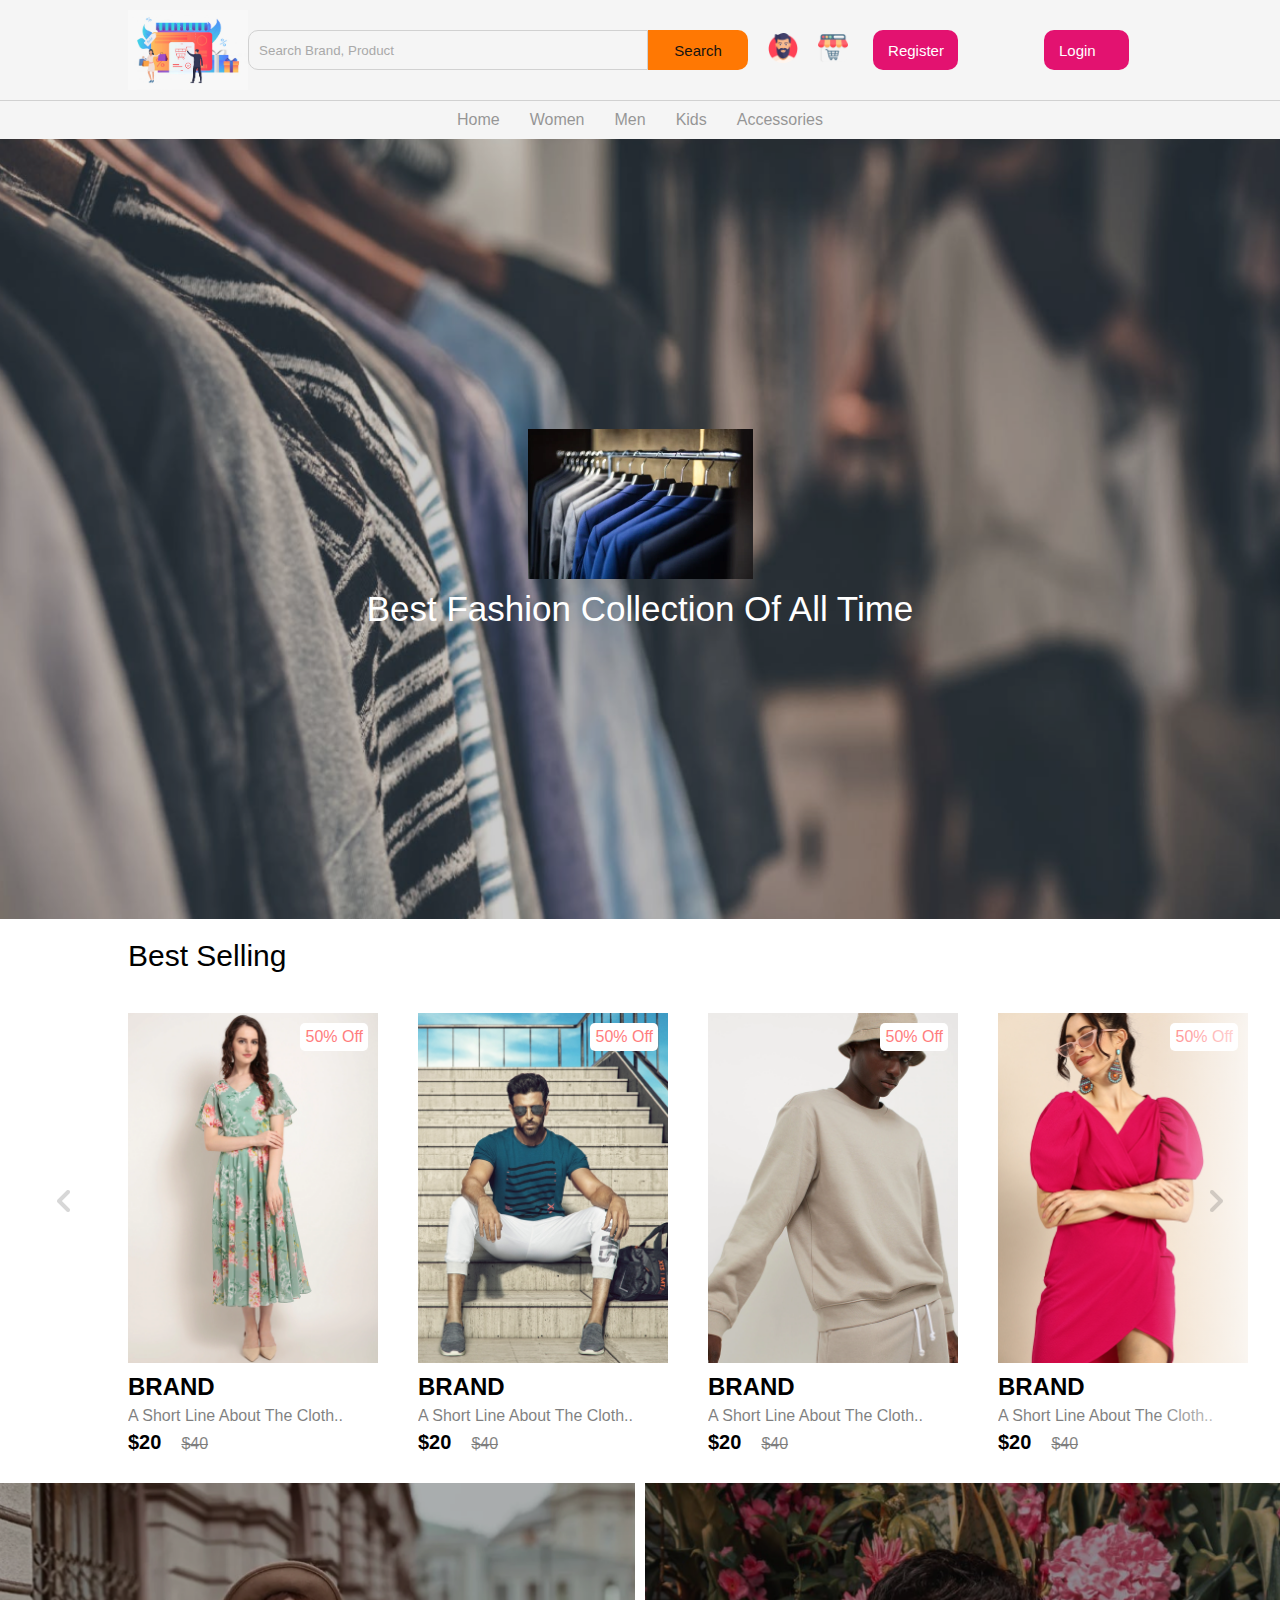
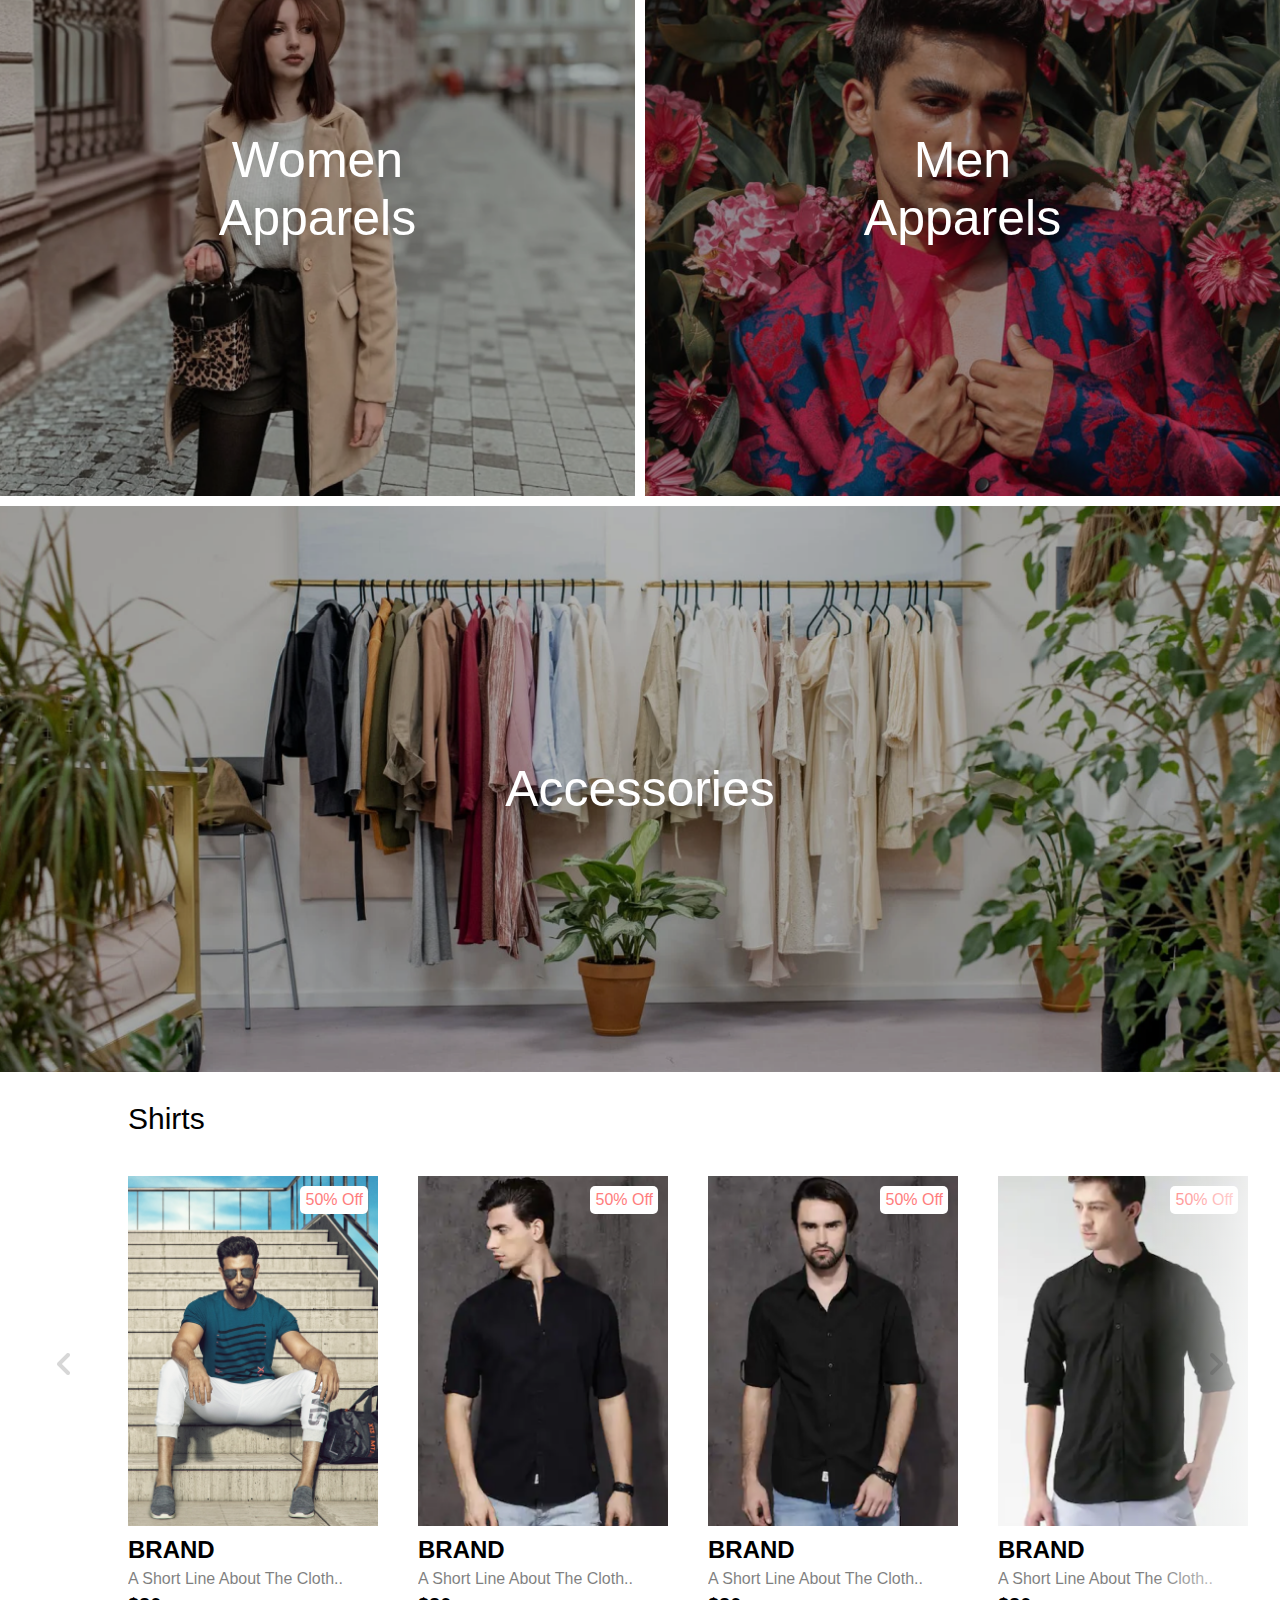
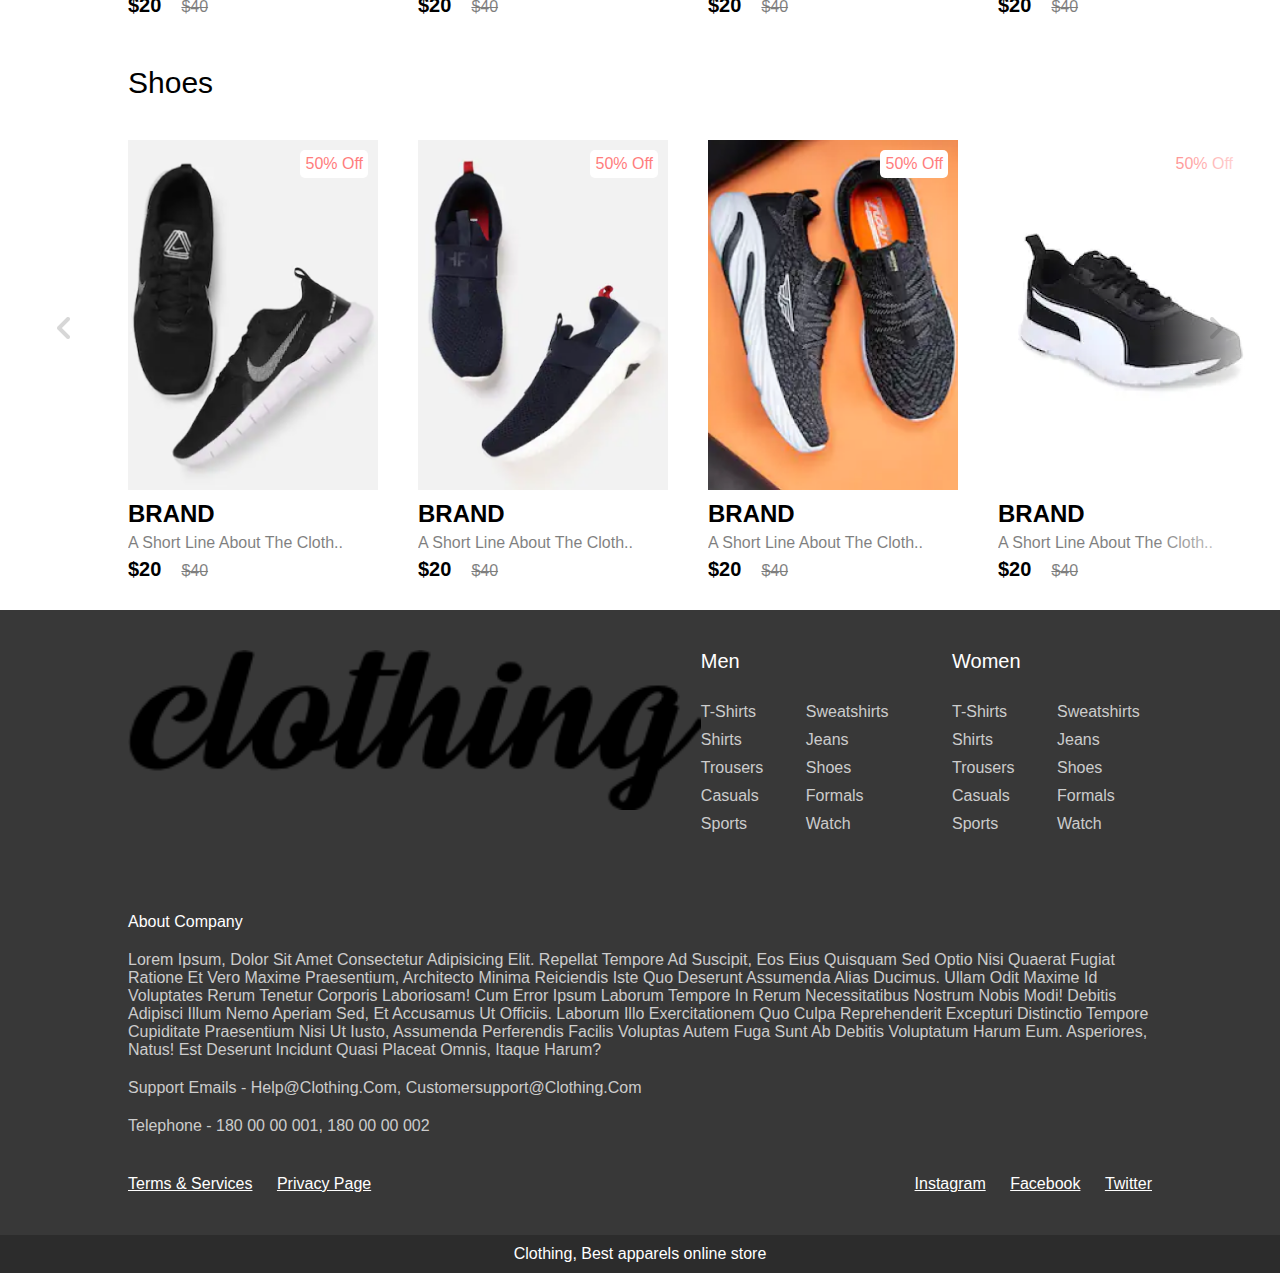
<file: HTML special/public/index.html>
<!DOCTYPE html>
<html lang="en">
<head>
    <meta charset="UTF-8">
    <meta http-equiv="X-UA-Compatible" content="IE=edge">
    <meta name="viewport" content="width=device-width, initial-scale=1.0">
    <link rel="stylesheet" href="css/home.css">
    <!-- <link rel="stylesheet" href="css/product.css"> -->
    <!-- <script src="js/nav.js"></script> -->
    <!-- <script src="js/footer.js"></script> -->
    <!-- <script src="js/home.js"></script> -->
    <!-- <script src="js/product.js"></script> -->
    <title>Document</title>
</head>
<body>
    <nav class="navbar"></nav>
        <!-- hero section -->
        <header class="hero-section">
            <div class="content">
                <img src="img/cloth.webp" class="logo" alt="">
                <p class="sub-heading">best fashion collection of all time</p>
            </div>
        </header>
        <!-- cards- container -->
        <section class="product">
            <h2 class="product-category">best selling</h2>
            <button class="pre-btn"><img src="img/arrow.png" alt=""></button>
            <button class="nxt-btn"><img src="img/arrow.png" alt=""></button>
            <div class="product-container">
                <div class="product-card">
                    <div class="product-image">
                        <span class="discount-tag">50% off</span>
                        <img src="img/card1.png" class="product-thumb" alt="">
                        <button class="card-btn">add to whislist</button>
                    </div>
                    <div class="product-info">
                        <h2 class="product-brand">brand</h2>
                        <p class="product-short-des">a short line about the cloth..</p>
                        <span class="price">$20</span><span class="actual-price">$40</span>
                    </div>
                </div>
                <div class="product-card">
                    <div class="product-image">
                        <span class="discount-tag">50% off</span>
                        <img src="img/card2.png" class="product-thumb" alt="">
                        <button class="card-btn">add to whislist</button>
                    </div>
                    <div class="product-info">
                        <h2 class="product-brand">brand</h2>
                        <p class="product-short-des">a short line about the cloth..</p>
                        <span class="price">$20</span><span class="actual-price">$40</span>
                    </div>
                </div>
                <div class="product-card">
                    <div class="product-image">
                        <span class="discount-tag">50% off</span>
                        <img src="img/card3.png" class="product-thumb" alt="">
                        <button class="card-btn">add to whislist</button>
                    </div>
                    <div class="product-info">
                        <h2 class="product-brand">brand</h2>
                        <p class="product-short-des">a short line about the cloth..</p>
                        <span class="price">$20</span><span class="actual-price">$40</span>
                    </div>
                </div>
                <div class="product-card">
                    <div class="product-image">
                        <span class="discount-tag">50% off</span>
                        <img src="img/card4.png" class="product-thumb" alt="">
                        <button class="card-btn">add to whislist</button>
                    </div>
                    <div class="product-info">
                        <h2 class="product-brand">brand</h2>
                        <p class="product-short-des">a short line about the cloth..</p>
                        <span class="price">$20</span><span class="actual-price">$40</span>
                    </div>
                </div>
                <div class="product-card">
                    <div class="product-image">
                        <span class="discount-tag">50% off</span>
                        <img src="img/card5.png" class="product-thumb" alt="">
                        <button class="card-btn">add to whislist</button>
                    </div>
                    <div class="product-info">
                        <h2 class="product-brand">brand</h2>
                        <p class="product-short-des">a short line about the cloth..</p>
                        <span class="price">$20</span><span class="actual-price">$40</span>
                    </div>
                </div>
                <div class="product-card">
                    <div class="product-image">
                        <span class="discount-tag">50% off</span>
                        <img src="img/card6.png" class="product-thumb" alt="">
                        <button class="card-btn">add to whislist</button>
                    </div>
                    <div class="product-info">
                        <h2 class="product-brand">brand</h2>
                        <p class="product-short-des">a short line about the cloth..</p>
                        <span class="price">$20</span><span class="actual-price">$40</span>
                    </div>
                </div>
                <div class="product-card">
                    <div class="product-image">
                        <span class="discount-tag">50% off</span>
                        <img src="img/card7.png" class="product-thumb" alt="">
                        <button class="card-btn">add to whislist</button>
                    </div>
                    <div class="product-info">
                        <h2 class="product-brand">brand</h2>
                        <p class="product-short-des">a short line about the cloth..</p>
                        <span class="price">$20</span><span class="actual-price">$40</span>
                    </div>
                </div>
                <div class="product-card">
                    <div class="product-image">
                        <span class="discount-tag">50% off</span>
                        <img src="img/card8.png" class="product-thumb" alt="">
                        <button class="card-btn">add to whislist</button>
                    </div>
                    <div class="product-info">
                        <h2 class="product-brand">brand</h2>
                        <p class="product-short-des">a short line about the cloth..</p>
                        <span class="price">$20</span><span class="actual-price">$40</span>
                    </div>
                </div>
                <!-- +7 more cards -->
            </div>
        </section>
        <!-- collections -->
        <section class="collection-container">
            <a href="#" class="collection">
                <img src="img/women-collection.png" alt="">
                <p class="collection-title">women <br> apparels</p>
            </a>
            <a href="#" class="collection">
                <img src="img/men-collection.png" alt="">
                <p class="collection-title">men <br> apparels</p>
            </a>
            <a href="#" class="collection">
                <img src="img/accessories-collection.png" alt="">
                <p class="collection-title">accessories</p>
            </a>
        </section>
        <!-- cards- container shirts -->
    <section class="product">
        <h2 class="product-category">shirts</h2>
        <button class="pre-btn"><img src="img/arrow.png" alt=""></button>
        <button class="nxt-btn"><img src="img/arrow.png" alt=""></button>
        <div class="product-container">
            <div class="product-card">
                <div class="product-image">
                    <span class="discount-tag">50% off</span>
                    <img src="img/card2.png" class="product-thumb" alt="">
                    <button class="card-btn">add to whislist</button>
                </div>
                <div class="product-info">
                    <h2 class="product-brand">brand</h2>
                    <p class="product-short-des">a short line about the cloth..</p>
                    <span class="price">$20</span><span class="actual-price">$40</span>
                </div>
            </div>
            <div class="product-card">
                <div class="product-image">
                    <span class="discount-tag">50% off</span>
                    <img src="img/card5.png" class="product-thumb" alt="">
                    <button class="card-btn">add to whislist</button>
                </div>
                <div class="product-info">
                    <h2 class="product-brand">brand</h2>
                    <p class="product-short-des">a short line about the cloth..</p>
                    <span class="price">$20</span><span class="actual-price">$40</span>
                </div>
            </div>
            <div class="product-card">
                <div class="product-image">
                    <span class="discount-tag">50% off</span>
                    <img src="img/card6.png" class="product-thumb" alt="">
                    <button class="card-btn">add to whislist</button>
                </div>
                <div class="product-info">
                    <h2 class="product-brand">brand</h2>
                    <p class="product-short-des">a short line about the cloth..</p>
                    <span class="price">$20</span><span class="actual-price">$40</span>
                </div>
            </div>
            <div class="product-card">
                <div class="product-image">
                    <span class="discount-tag">50% off</span>
                    <img src="img/card7.png" class="product-thumb" alt="">
                    <button class="card-btn">add to whislist</button>
                </div>
                <div class="product-info">
                    <h2 class="product-brand">brand</h2>
                    <p class="product-short-des">a short line about the cloth..</p>
                    <span class="price">$20</span><span class="actual-price">$40</span>
                </div>
            </div>
            <div class="product-card">
                <div class="product-image">
                    <span class="discount-tag">50% off</span>
                    <img src="img/card8.png" class="product-thumb" alt="">
                    <button class="card-btn">add to whislist</button>
                </div>
                <div class="product-info">
                    <h2 class="product-brand">brand</h2>
                    <p class="product-short-des">a short line about the cloth..</p>
                    <span class="price">$20</span><span class="actual-price">$40</span>
                </div>
            </div>
            <div class="product-card">
                <div class="product-image">
                    <span class="discount-tag">50% off</span>
                    <img src="img/card3.png" class="product-thumb" alt="">
                    <button class="card-btn">add to whislist</button>
                </div>
                <div class="product-info">
                    <h2 class="product-brand">brand</h2>
                    <p class="product-short-des">a short line about the cloth..</p>
                    <span class="price">$20</span><span class="actual-price">$40</span>
                </div>
            </div>
            <div class="product-card">
                <div class="product-image">
                    <span class="discount-tag">50% off</span>
                    <img src="img/card7.png" class="product-thumb" alt="">
                    <button class="card-btn">add to whislist</button>
                </div>
                <div class="product-info">
                    <h2 class="product-brand">brand</h2>
                    <p class="product-short-des">a short line about the cloth..</p>
                    <span class="price">$20</span><span class="actual-price">$40</span>
                </div>
            </div>
            <div class="product-card">
                <div class="product-image">
                    <span class="discount-tag">50% off</span>
                    <img src="img/card8.png" class="product-thumb" alt="">
                    <button class="card-btn">add to whislist</button>
                </div>
                <div class="product-info">
                    <h2 class="product-brand">brand</h2>
                    <p class="product-short-des">a short line about the cloth..</p>
                    <span class="price">$20</span><span class="actual-price">$40</span>
                </div>
            </div>
            <!-- +7 more cards -->
        </div>
    </section>
        <!-- cards- container shoes -->
        <section class="product">
            <h2 class="product-category">Shoes</h2>
            <button class="pre-btn"><img src="img/arrow.png" alt=""></button>
            <button class="nxt-btn"><img src="img/arrow.png" alt=""></button>
            <div class="product-container">
                <div class="product-card">
                    <div class="product-image">
                        <span class="discount-tag">50% off</span>
                        <img src="img/card9.png" class="product-thumb" alt="">
                        <button class="card-btn">add to whislist</button>
                    </div>
                    <div class="product-info">
                        <h2 class="product-brand">brand</h2>
                        <p class="product-short-des">a short line about the cloth..</p>
                        <span class="price">$20</span><span class="actual-price">$40</span>
                    </div>
                </div>
                <div class="product-card">
                    <div class="product-image">
                        <span class="discount-tag">50% off</span>
                        <img src="img/card10.png" class="product-thumb" alt="">
                        <button class="card-btn">add to whislist</button>
                    </div>
                    <div class="product-info">
                        <h2 class="product-brand">brand</h2>
                        <p class="product-short-des">a short line about the cloth..</p>
                        <span class="price">$20</span><span class="actual-price">$40</span>
                    </div>
                </div>
                <div class="product-card">
                    <div class="product-image">
                        <span class="discount-tag">50% off</span>
                        <img src="img/card11.png" class="product-thumb" alt="">
                        <button class="card-btn">add to whislist</button>
                    </div>
                    <div class="product-info">
                        <h2 class="product-brand">brand</h2>
                        <p class="product-short-des">a short line about the cloth..</p>
                        <span class="price">$20</span><span class="actual-price">$40</span>
                    </div>
                </div>
                <div class="product-card">
                    <div class="product-image">
                        <span class="discount-tag">50% off</span>
                        <img src="img/card12.png" class="product-thumb" alt="">
                        <button class="card-btn">add to whislist</button>
                    </div>
                    <div class="product-info">
                        <h2 class="product-brand">brand</h2>
                        <p class="product-short-des">a short line about the cloth..</p>
                        <span class="price">$20</span><span class="actual-price">$40</span>
                    </div>
                </div>
                <div class="product-card">
                    <div class="product-image">
                        <span class="discount-tag">50% off</span>
                        <img src="img/card9.png" class="product-thumb" alt="">
                        <button class="card-btn">add to whislist</button>
                    </div>
                    <div class="product-info">
                        <h2 class="product-brand">brand</h2>
                        <p class="product-short-des">a short line about the cloth..</p>
                        <span class="price">$20</span><span class="actual-price">$40</span>
                    </div>
                </div>
                <div class="product-card">
                    <div class="product-image">
                        <span class="discount-tag">50% off</span>
                        <img src="img/card10.png" class="product-thumb" alt="">
                        <button class="card-btn">add to whislist</button>
                    </div>
                    <div class="product-info">
                        <h2 class="product-brand">brand</h2>
                        <p class="product-short-des">a short line about the cloth..</p>
                        <span class="price">$20</span><span class="actual-price">$40</span>
                    </div>
                </div>
                <div class="product-card">
                    <div class="product-image">
                        <span class="discount-tag">50% off</span>
                        <img src="img/card11.png" class="product-thumb" alt="">
                        <button class="card-btn">add to whislist</button>
                    </div>
                    <div class="product-info">
                        <h2 class="product-brand">brand</h2>
                        <p class="product-short-des">a short line about the cloth..</p>
                        <span class="price">$20</span><span class="actual-price">$40</span>
                    </div>
                </div>
                <div class="product-card">
                    <div class="product-image">
                        <span class="discount-tag">50% off</span>
                        <img src="img/card12.png" class="product-thumb" alt="">
                        <button class="card-btn">add to whislist</button>
                    </div>
                    <div class="product-info">
                        <h2 class="product-brand">brand</h2>
                        <p class="product-short-des">a short line about the cloth..</p>
                        <span class="price">$20</span><span class="actual-price">$40</span>
                    </div>
                </div>
                <!-- +7 more cards -->
            </div>
        </section>
        <footer> </footer>
    
    <script src="js/nav.js"></script>
    <script src="js/home.js"></script>
    <script src="js/footer.js"></script>
    
</body>
</html>
</file>
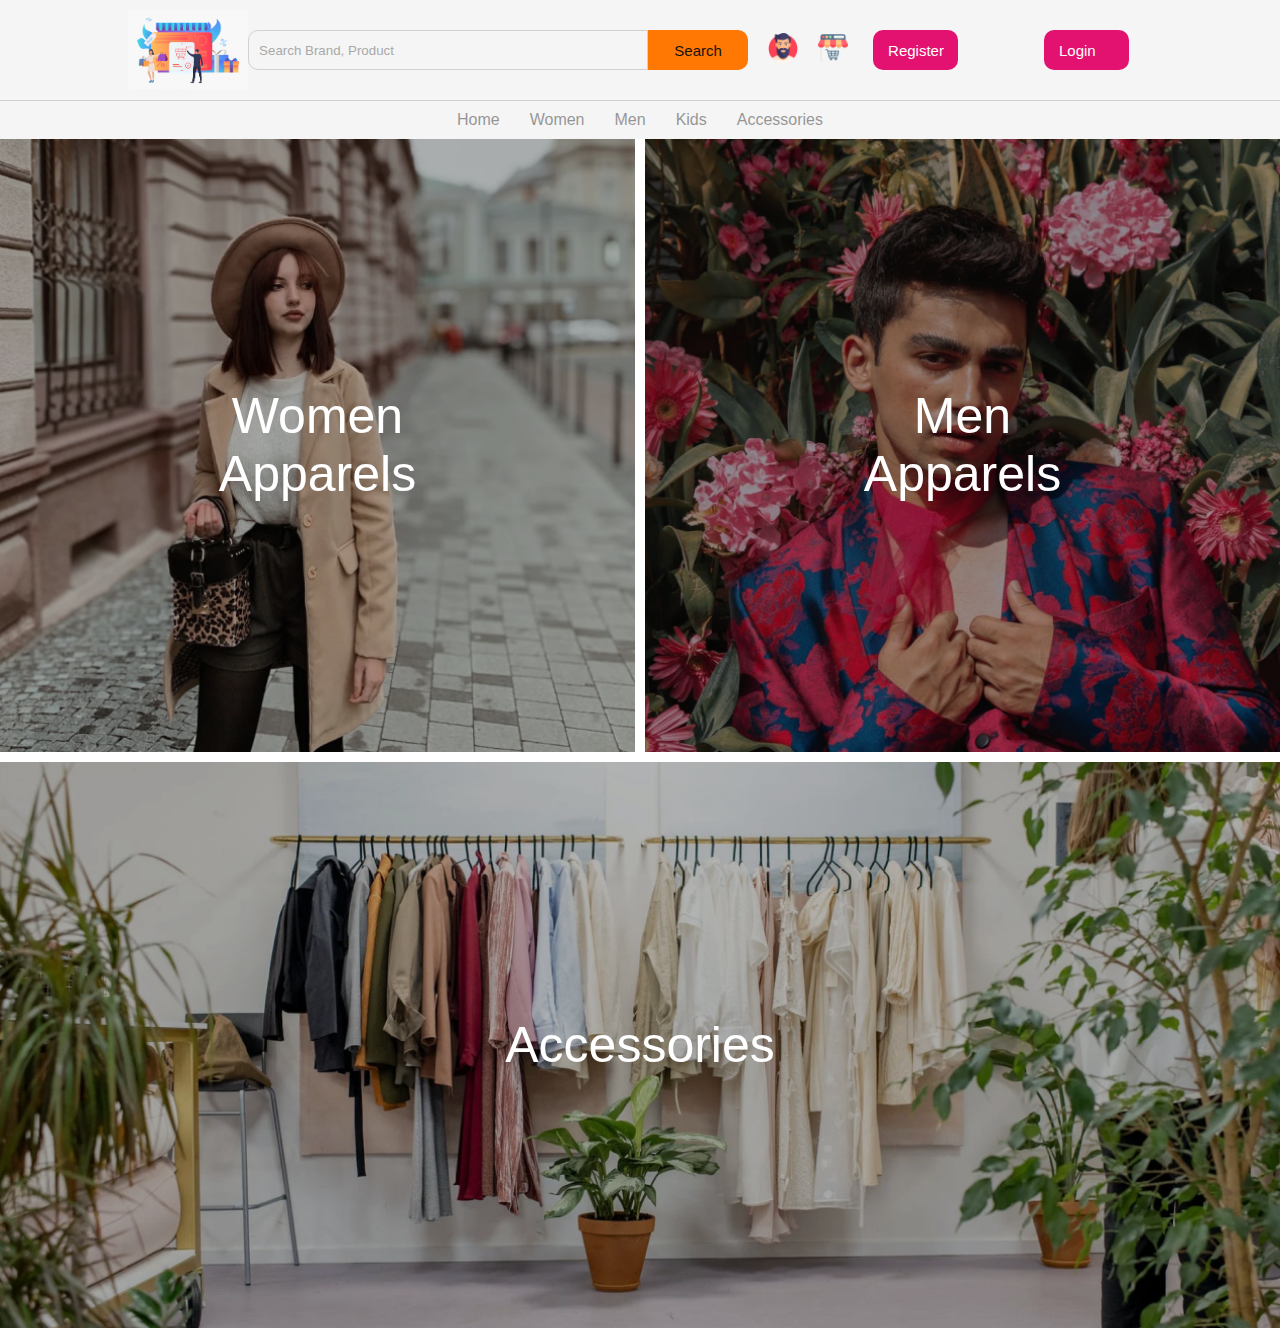
<file: HTML special/public/accessories.html>
<!DOCTYPE html>
<html lang="en">
<head>
    <meta charset="UTF-8">
    <meta http-equiv="X-UA-Compatible" content="IE=edge">
    <meta name="viewport" content="width=device-width, initial-scale=1.0">
    <link rel="stylesheet" href="css/home.css">
    <title>Document</title>
</head>
<body>
    <nav class="navbar"></nav> 
    <script src="js/nav.js"></script>
     <!-- collections -->
     <section class="collection-container">
        <a href="#" class="collection">
            <img src="img/women-collection.png" alt="">
            <p class="collection-title">women <br> apparels</p>
        </a>
        <a href="#" class="collection">
            <img src="img/men-collection.png" alt="">
            <p class="collection-title">men <br> apparels</p>
        </a>
        <a href="#" class="collection">
            <img src="img/accessories-collection.png" alt="">
            <p class="collection-title">accessories</p>
        </a>
    </section>
    
</body>
</html>
</file>
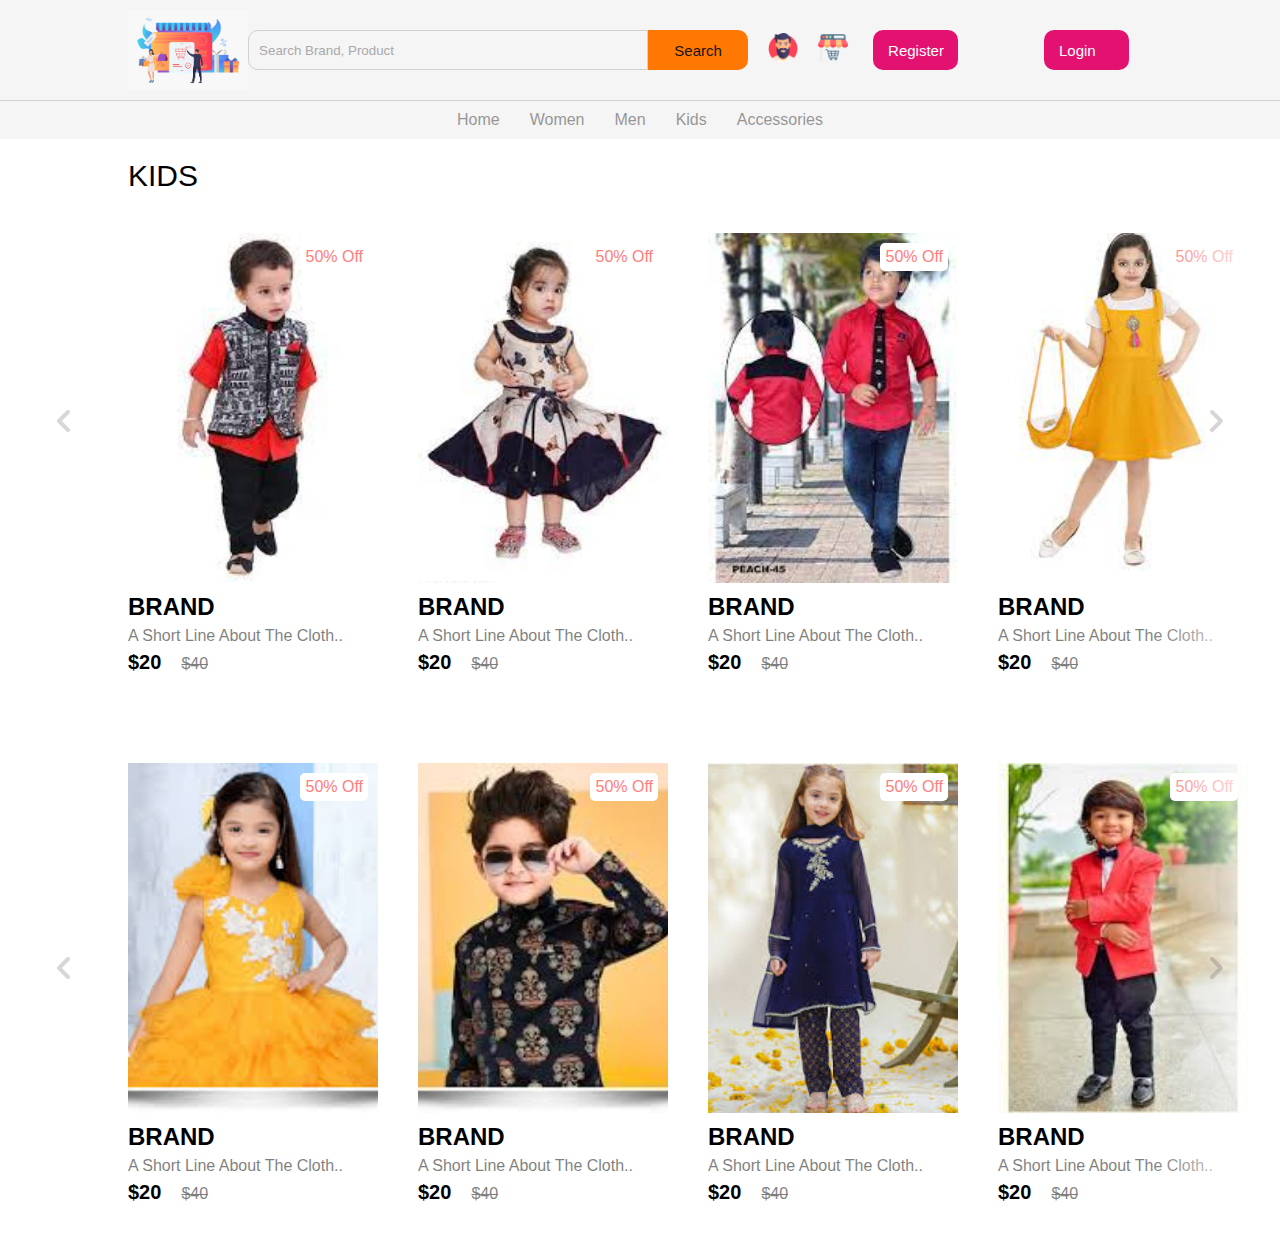
<file: HTML special/public/kid.html>
<!DOCTYPE html>
<html lang="en">
<head>
    <meta charset="UTF-8">
    <meta http-equiv="X-UA-Compatible" content="IE=edge">
    <meta name="viewport" content="width=device-width, initial-scale=1.0">
    <link rel="stylesheet" href="css/home.css">
    <title>man</title>
</head>
<body>
    <nav class="navbar"></nav> 
    
    <!-- cards- container shirts -->
    <section class="product">
        <h2 class="product-category">KIDS</h2>
        <button class="pre-btn"><img src="img/arrow.png" alt=""></button>
        <button class="nxt-btn"><img src="img/arrow.png" alt=""></button>
        <div class="product-container">
            <div class="product-card">
                <div class="product-image">
                    <span class="discount-tag">50% off</span>
                    <img src="img/k1.jpg" class="product-thumb" alt="">
                    <button class="card-btn">add to whislist</button>
                </div>
                <div class="product-info">
                    <h2 class="product-brand">brand</h2>
                    <p class="product-short-des">a short line about the cloth..</p>
                    <span class="price">$20</span><span class="actual-price">$40</span>
                </div>
            </div>
            <div class="product-card">
                <div class="product-image">
                    <span class="discount-tag">50% off</span>
                    <img src="img/k2.jpg" class="product-thumb" alt="">
                    <button class="card-btn">add to whislist</button>
                </div>
                <div class="product-info">
                    <h2 class="product-brand">brand</h2>
                    <p class="product-short-des">a short line about the cloth..</p>
                    <span class="price">$20</span><span class="actual-price">$40</span>
                </div>
            </div>
            <div class="product-card">
                <div class="product-image">
                    <span class="discount-tag">50% off</span>
                    <img src="img/k3.jpg" class="product-thumb" alt="">
                    <button class="card-btn">add to whislist</button>
                </div>
                <div class="product-info">
                    <h2 class="product-brand">brand</h2>
                    <p class="product-short-des">a short line about the cloth..</p>
                    <span class="price">$20</span><span class="actual-price">$40</span>
                </div>
            </div>
            <div class="product-card">
                <div class="product-image">
                    <span class="discount-tag">50% off</span>
                    <img src="img/k4.jpg" class="product-thumb" alt="">
                    <button class="card-btn">add to whislist</button>
                </div>
                <div class="product-info">
                    <h2 class="product-brand">brand</h2>
                    <p class="product-short-des">a short line about the cloth..</p>
                    <span class="price">$20</span><span class="actual-price">$40</span>
                </div>
            </div>
            <div class="product-card">
                <div class="product-image">
                    <span class="discount-tag">50% off</span>
                    <img src="img/k5.jpg" class="product-thumb" alt="">
                    <button class="card-btn">add to whislist</button>
                </div>
                <div class="product-info">
                    <h2 class="product-brand">brand</h2>
                    <p class="product-short-des">a short line about the cloth..</p>
                    <span class="price">$20</span><span class="actual-price">$40</span>
                </div>
            </div>
            <div class="product-card">
                <div class="product-image">
                    <span class="discount-tag">50% off</span>
                    <img src="img/k6.jpg" class="product-thumb" alt="">
                    <button class="card-btn">add to whislist</button>
                </div>
                <div class="product-info">
                    <h2 class="product-brand">brand</h2>
                    <p class="product-short-des">a short line about the cloth..</p>
                    <span class="price">$20</span><span class="actual-price">$40</span>
                </div>
            </div>
            
        </div>
    </section>
    <section class="product">
        <h2 class="product-category"></h2>
        <button class="pre-btn"><img src="img/arrow.png" alt=""></button>
        <button class="nxt-btn"><img src="img/arrow.png" alt=""></button>
        <div class="product-container">
            <div class="product-card">
                <div class="product-image">
                    <span class="discount-tag">50% off</span>
                    <img src="img/k7.jpg" class="product-thumb" alt="">
                    <button class="card-btn">add to whislist</button>
                </div>
                <div class="product-info">
                    <h2 class="product-brand">brand</h2>
                    <p class="product-short-des">a short line about the cloth..</p>
                    <span class="price">$20</span><span class="actual-price">$40</span>
                </div>
            </div>
            <div class="product-card">
                <div class="product-image">
                    <span class="discount-tag">50% off</span>
                    <img src="img/k8.jpg" class="product-thumb" alt="">
                    <button class="card-btn">add to whislist</button>
                </div>
                <div class="product-info">
                    <h2 class="product-brand">brand</h2>
                    <p class="product-short-des">a short line about the cloth..</p>
                    <span class="price">$20</span><span class="actual-price">$40</span>
                </div>
            </div>
            <div class="product-card">
                <div class="product-image">
                    <span class="discount-tag">50% off</span>
                    <img src="img/k9.jpg" class="product-thumb" alt="">
                    <button class="card-btn">add to whislist</button>
                </div>
                <div class="product-info">
                    <h2 class="product-brand">brand</h2>
                    <p class="product-short-des">a short line about the cloth..</p>
                    <span class="price">$20</span><span class="actual-price">$40</span>
                </div>
            </div>
            <div class="product-card">
                <div class="product-image">
                    <span class="discount-tag">50% off</span>
                    <img src="img/k10.jpg" class="product-thumb" alt="">
                    <button class="card-btn">add to whislist</button>
                </div>
                <div class="product-info">
                    <h2 class="product-brand">brand</h2>
                    <p class="product-short-des">a short line about the cloth..</p>
                    <span class="price">$20</span><span class="actual-price">$40</span>
                </div>
            </div>
            <div class="product-card">
                <div class="product-image">
                    <span class="discount-tag">50% off</span>
                    <img src="img/k11.jpg" class="product-thumb" alt="">
                    <button class="card-btn">add to whislist</button>
                </div>
                <div class="product-info">
                    <h2 class="product-brand">brand</h2>
                    <p class="product-short-des">a short line about the cloth..</p>
                    <span class="price">$20</span><span class="actual-price">$40</span>
                </div>
            </div>
            <div class="product-card">
                <div class="product-image">
                    <span class="discount-tag">50% off</span>
                    <img src="img/k12.jpg" class="product-thumb" alt="">
                    <button class="card-btn">add to whislist</button>
                </div>
                <div class="product-info">
                    <h2 class="product-brand">brand</h2>
                    <p class="product-short-des">a short line about the cloth..</p>
                    <span class="price">$20</span><span class="actual-price">$40</span>
                </div>
            </div>
            
        </div>
    </section>
    
    <script src="js/nav.js"></script>
    <script src="js/home.js"></script>
    
</body>
</html>
</file>
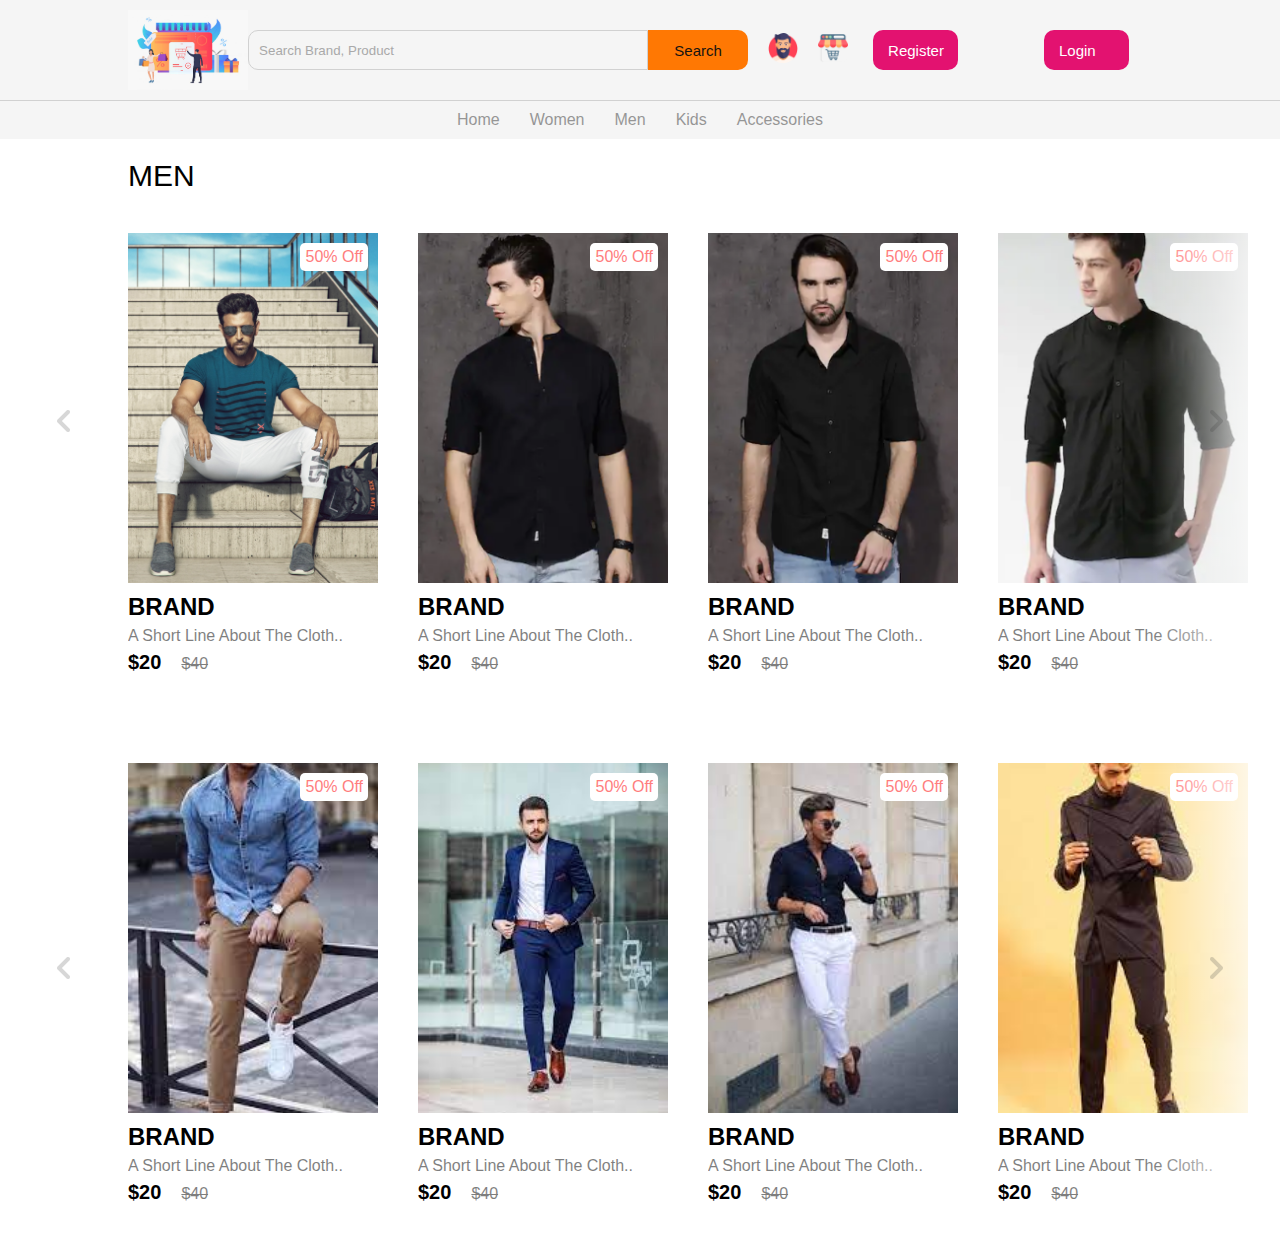
<file: HTML special/public/men.html>
<!DOCTYPE html>
<html lang="en">
<head>
    <meta charset="UTF-8">
    <meta http-equiv="X-UA-Compatible" content="IE=edge">
    <meta name="viewport" content="width=device-width, initial-scale=1.0">
    <link rel="stylesheet" href="css/home.css">
    <title>man</title>
</head>
<body>
    <nav class="navbar"></nav> 
    
    <!-- cards- container shirts -->
    <section class="product">
        <h2 class="product-category">MEN</h2>
        <button class="pre-btn"><img src="img/arrow.png" alt=""></button>
        <button class="nxt-btn"><img src="img/arrow.png" alt=""></button>
        <div class="product-container">
            <div class="product-card">
                <div class="product-image">
                    <span class="discount-tag">50% off</span>
                    <img src="img/card2.png" class="product-thumb" alt="">
                    <button class="card-btn">add to whislist</button>
                </div>
                <div class="product-info">
                    <h2 class="product-brand">brand</h2>
                    <p class="product-short-des">a short line about the cloth..</p>
                    <span class="price">$20</span><span class="actual-price">$40</span>
                </div>
            </div>
            <div class="product-card">
                <div class="product-image">
                    <span class="discount-tag">50% off</span>
                    <img src="img/card5.png" class="product-thumb" alt="">
                    <button class="card-btn">add to whislist</button>
                </div>
                <div class="product-info">
                    <h2 class="product-brand">brand</h2>
                    <p class="product-short-des">a short line about the cloth..</p>
                    <span class="price">$20</span><span class="actual-price">$40</span>
                </div>
            </div>
            <div class="product-card">
                <div class="product-image">
                    <span class="discount-tag">50% off</span>
                    <img src="img/card6.png" class="product-thumb" alt="">
                    <button class="card-btn">add to whislist</button>
                </div>
                <div class="product-info">
                    <h2 class="product-brand">brand</h2>
                    <p class="product-short-des">a short line about the cloth..</p>
                    <span class="price">$20</span><span class="actual-price">$40</span>
                </div>
            </div>
            <div class="product-card">
                <div class="product-image">
                    <span class="discount-tag">50% off</span>
                    <img src="img/card7.png" class="product-thumb" alt="">
                    <button class="card-btn">add to whislist</button>
                </div>
                <div class="product-info">
                    <h2 class="product-brand">brand</h2>
                    <p class="product-short-des">a short line about the cloth..</p>
                    <span class="price">$20</span><span class="actual-price">$40</span>
                </div>
            </div>
            <div class="product-card">
                <div class="product-image">
                    <span class="discount-tag">50% off</span>
                    <img src="img/card8.png" class="product-thumb" alt="">
                    <button class="card-btn">add to whislist</button>
                </div>
                <div class="product-info">
                    <h2 class="product-brand">brand</h2>
                    <p class="product-short-des">a short line about the cloth..</p>
                    <span class="price">$20</span><span class="actual-price">$40</span>
                </div>
            </div>
            <div class="product-card">
                <div class="product-image">
                    <span class="discount-tag">50% off</span>
                    <img src="img/card3.png" class="product-thumb" alt="">
                    <button class="card-btn">add to whislist</button>
                </div>
                <div class="product-info">
                    <h2 class="product-brand">brand</h2>
                    <p class="product-short-des">a short line about the cloth..</p>
                    <span class="price">$20</span><span class="actual-price">$40</span>
                </div>
            </div>
            <div class="product-card">
                <div class="product-image">
                    <span class="discount-tag">50% off</span>
                    <img src="img/card7.png" class="product-thumb" alt="">
                    <button class="card-btn">add to whislist</button>
                </div>
                <div class="product-info">
                    <h2 class="product-brand">brand</h2>
                    <p class="product-short-des">a short line about the cloth..</p>
                    <span class="price">$20</span><span class="actual-price">$40</span>
                </div>
            </div>
            <div class="product-card">
                <div class="product-image">
                    <span class="discount-tag">50% off</span>
                    <img src="img/card8.png" class="product-thumb" alt="">
                    <button class="card-btn">add to whislist</button>
                </div>
                <div class="product-info">
                    <h2 class="product-brand">brand</h2>
                    <p class="product-short-des">a short line about the cloth..</p>
                    <span class="price">$20</span><span class="actual-price">$40</span>
                </div>
            </div>
            <!-- +7 more cards -->
        </div>
    </section>
    <section class="product">
        <h2 class="product-category"></h2>
        <button class="pre-btn"><img src="img/arrow.png" alt=""></button>
        <button class="nxt-btn"><img src="img/arrow.png" alt=""></button>
        <div class="product-container">
            <div class="product-card">
                <div class="product-image">
                    <span class="discount-tag">50% off</span>
                    <img src="img/m1.jpg" class="product-thumb" alt="">
                    <button class="card-btn">add to whislist</button>
                </div>
                <div class="product-info">
                    <h2 class="product-brand">brand</h2>
                    <p class="product-short-des">a short line about the cloth..</p>
                    <span class="price">$20</span><span class="actual-price">$40</span>
                </div>
            </div>
            <div class="product-card">
                <div class="product-image">
                    <span class="discount-tag">50% off</span>
                    <img src="img/m2.jpg" class="product-thumb" alt="">
                    <button class="card-btn">add to whislist</button>
                </div>
                <div class="product-info">
                    <h2 class="product-brand">brand</h2>
                    <p class="product-short-des">a short line about the cloth..</p>
                    <span class="price">$20</span><span class="actual-price">$40</span>
                </div>
            </div>
            <div class="product-card">
                <div class="product-image">
                    <span class="discount-tag">50% off</span>
                    <img src="img/m3.jpg" class="product-thumb" alt="">
                    <button class="card-btn">add to whislist</button>
                </div>
                <div class="product-info">
                    <h2 class="product-brand">brand</h2>
                    <p class="product-short-des">a short line about the cloth..</p>
                    <span class="price">$20</span><span class="actual-price">$40</span>
                </div>
            </div>
            <div class="product-card">
                <div class="product-image">
                    <span class="discount-tag">50% off</span>
                    <img src="img/m4.jpg" class="product-thumb" alt="">
                    <button class="card-btn">add to whislist</button>
                </div>
                <div class="product-info">
                    <h2 class="product-brand">brand</h2>
                    <p class="product-short-des">a short line about the cloth..</p>
                    <span class="price">$20</span><span class="actual-price">$40</span>
                </div>
            </div>
            <div class="product-card">
                <div class="product-image">
                    <span class="discount-tag">50% off</span>
                    <img src="img/m5.jpg" class="product-thumb" alt="">
                    <button class="card-btn">add to whislist</button>
                </div>
                <div class="product-info">
                    <h2 class="product-brand">brand</h2>
                    <p class="product-short-des">a short line about the cloth..</p>
                    <span class="price">$20</span><span class="actual-price">$40</span>
                </div>
            </div>
            <div class="product-card">
                <div class="product-image">
                    <span class="discount-tag">50% off</span>
                    <img src="img/m6.jpg" class="product-thumb" alt="">
                    <button class="card-btn">add to whislist</button>
                </div>
                <div class="product-info">
                    <h2 class="product-brand">brand</h2>
                    <p class="product-short-des">a short line about the cloth..</p>
                    <span class="price">$20</span><span class="actual-price">$40</span>
                </div>
            </div>
            <div class="product-card">
                <div class="product-image">
                    <span class="discount-tag">50% off</span>
                    <img src="img/m7.jpg" class="product-thumb" alt="">
                    <button class="card-btn">add to whislist</button>
                </div>
                <div class="product-info">
                    <h2 class="product-brand">brand</h2>
                    <p class="product-short-des">a short line about the cloth..</p>
                    <span class="price">$20</span><span class="actual-price">$40</span>
                </div>
            </div>
            <div class="product-card">
                <div class="product-image">
                    <span class="discount-tag">50% off</span>
                    <img src="img/m8.jpg" class="product-thumb" alt="">
                    <button class="card-btn">add to whislist</button>
                </div>
                <div class="product-info">
                    <h2 class="product-brand">brand</h2>
                    <p class="product-short-des">a short line about the cloth..</p>
                    <span class="price">$20</span><span class="actual-price">$40</span>
                </div>
            </div>
            <!-- +7 more cards -->
        </div>
    </section>
    <script src="js/nav.js"></script>
    <script src="js/home.js"></script>
    
</body>
</html>
</file>
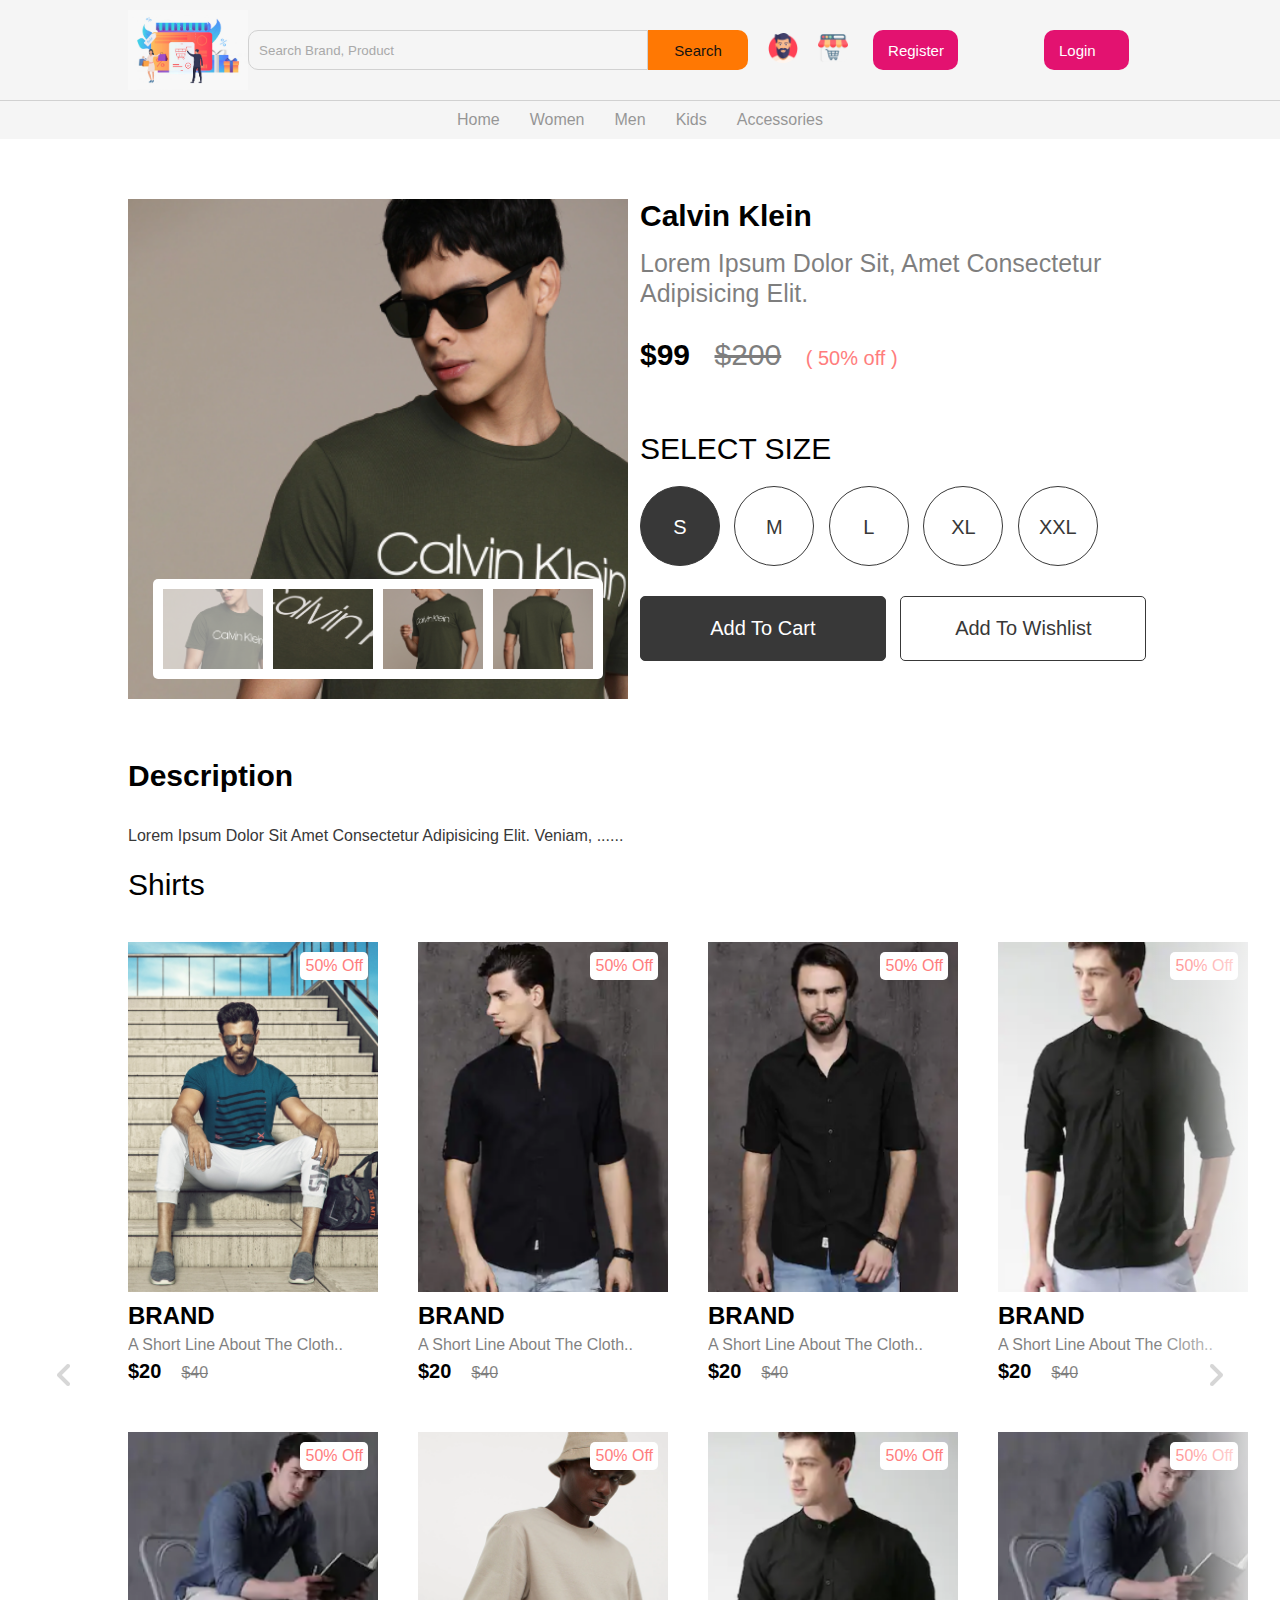
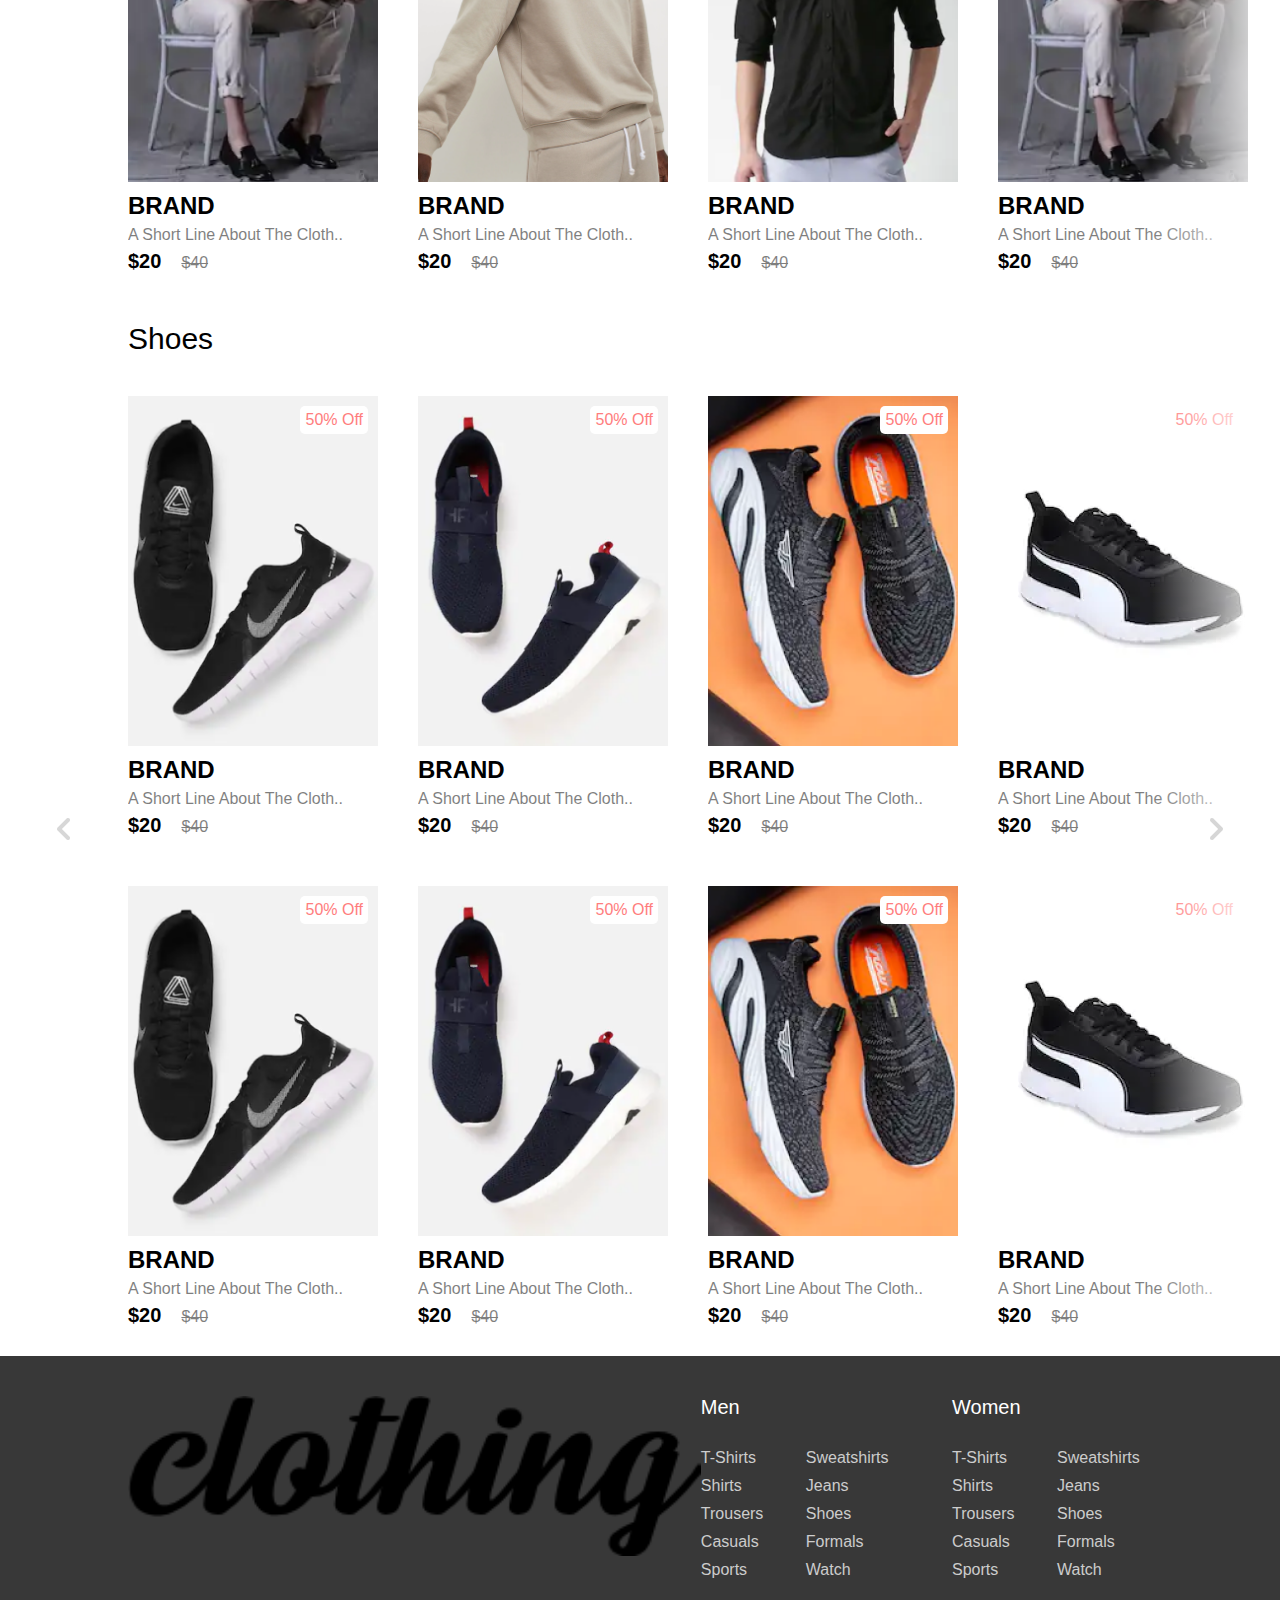
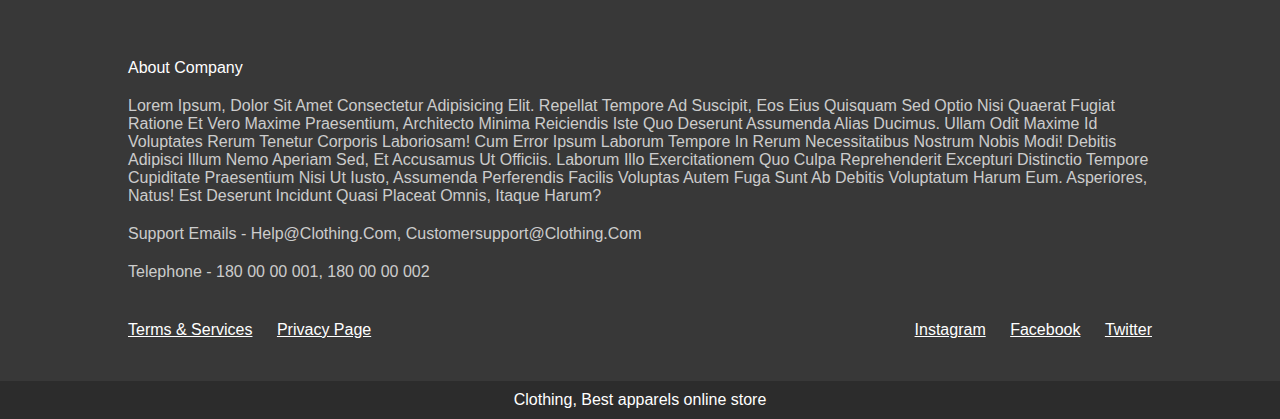
<file: HTML special/public/product.html>
<!DOCTYPE html>
<html lang="en">
<head>
    <meta charset="UTF-8">
    <meta http-equiv="X-UA-Compatible" content="IE=edge">
    <meta name="viewport" content="width=device-width, initial-scale=1.0">
    <title>Product - </title>
    <link rel="stylesheet" href="css/home.css">
    <link rel="stylesheet" href="css/product.css">
</head>
<body>
    <nav class="navbar"></nav>

    <section class="product-details">
        <div class="image-slider">
            <div class="product-images">
                <img src="img/product image 1.png" class="active" alt="">
                <img src="img/product image 2.png" alt="">
                <img src="img/product image 3.png" alt="">
                <img src="img/product image 4.png" alt="">
            </div>
        </div>
        <div class="details">
            <h2 class="product-brand">calvin klein</h2>
            <p class="product-short-des">Lorem ipsum dolor sit, amet consectetur adipisicing elit.</p>
            <span class="product-price">$99</span>
            <span class="product-actual-price">$200</span>
            <span class="product-discount">( 50% off )</span>
    
            <p class="product-sub-heading">select size</p>
    
            <input type="radio" name="size" value="s" checked hidden id="s-size">
            <label for="s-size" class="size-radio-btn check">s</label>
            <input type="radio" name="size" value="m" hidden id="m-size">
            <label for="m-size" class="size-radio-btn">m</label>
            <input type="radio" name="size" value="l" hidden id="l-size">
            <label for="l-size" class="size-radio-btn">l</label>
            <input type="radio" name="size" value="xl" hidden id="xl-size">
            <label for="xl-size" class="size-radio-btn">xl</label>
            <input type="radio" name="size" value="xxl" hidden id="xxl-size">
            <label for="xxl-size" class="size-radio-btn">xxl</label>
    
            <button class="btn cart-btn">add to cart</button>
            <button class="btn">add to wishlist</button>
        </div>
    </section>

    <section class="detail-des">
        <h2 class="heading">description</h2>
        <p class="des">Lorem ipsum dolor sit amet consectetur adipisicing elit. Veniam, ......</p>
    </section>


     <!-- cards- container shirts -->
     <section class="product">
        <h2 class="product-category">shirts</h2>
        <button class="pre-btn"><img src="img/arrow.png" alt=""></button>
        <button class="nxt-btn"><img src="img/arrow.png" alt=""></button>
        <div class="product-container">
            <div class="product-card">
                <div class="product-image">
                    <span class="discount-tag">50% off</span>
                    <img src="img/card2.png" class="product-thumb" alt="">
                    <button class="card-btn">add to whislist</button>
                </div>
                <div class="product-info">
                    <h2 class="product-brand">brand</h2>
                    <p class="product-short-des">a short line about the cloth..</p>
                    <span class="price">$20</span><span class="actual-price">$40</span>
                </div>
            </div>
            <div class="product-card">
                <div class="product-image">
                    <span class="discount-tag">50% off</span>
                    <img src="img/card5.png" class="product-thumb" alt="">
                    <button class="card-btn">add to whislist</button>
                </div>
                <div class="product-info">
                    <h2 class="product-brand">brand</h2>
                    <p class="product-short-des">a short line about the cloth..</p>
                    <span class="price">$20</span><span class="actual-price">$40</span>
                </div>
            </div>
            <div class="product-card">
                <div class="product-image">
                    <span class="discount-tag">50% off</span>
                    <img src="img/card6.png" class="product-thumb" alt="">
                    <button class="card-btn">add to whislist</button>
                </div>
                <div class="product-info">
                    <h2 class="product-brand">brand</h2>
                    <p class="product-short-des">a short line about the cloth..</p>
                    <span class="price">$20</span><span class="actual-price">$40</span>
                </div>
            </div>
            <div class="product-card">
                <div class="product-image">
                    <span class="discount-tag">50% off</span>
                    <img src="img/card7.png" class="product-thumb" alt="">
                    <button class="card-btn">add to whislist</button>
                </div>
                <div class="product-info">
                    <h2 class="product-brand">brand</h2>
                    <p class="product-short-des">a short line about the cloth..</p>
                    <span class="price">$20</span><span class="actual-price">$40</span>
                </div>
            </div>
            <div class="product-card">
                <div class="product-image">
                    <span class="discount-tag">50% off</span>
                    <img src="img/card8.png" class="product-thumb" alt="">
                    <button class="card-btn">add to whislist</button>
                </div>
                <div class="product-info">
                    <h2 class="product-brand">brand</h2>
                    <p class="product-short-des">a short line about the cloth..</p>
                    <span class="price">$20</span><span class="actual-price">$40</span>
                </div>
            </div>
            <div class="product-card">
                <div class="product-image">
                    <span class="discount-tag">50% off</span>
                    <img src="img/card3.png" class="product-thumb" alt="">
                    <button class="card-btn">add to whislist</button>
                </div>
                <div class="product-info">
                    <h2 class="product-brand">brand</h2>
                    <p class="product-short-des">a short line about the cloth..</p>
                    <span class="price">$20</span><span class="actual-price">$40</span>
                </div>
            </div>
            <div class="product-card">
                <div class="product-image">
                    <span class="discount-tag">50% off</span>
                    <img src="img/card7.png" class="product-thumb" alt="">
                    <button class="card-btn">add to whislist</button>
                </div>
                <div class="product-info">
                    <h2 class="product-brand">brand</h2>
                    <p class="product-short-des">a short line about the cloth..</p>
                    <span class="price">$20</span><span class="actual-price">$40</span>
                </div>
            </div>
            <div class="product-card">
                <div class="product-image">
                    <span class="discount-tag">50% off</span>
                    <img src="img/card8.png" class="product-thumb" alt="">
                    <button class="card-btn">add to whislist</button>
                </div>
                <div class="product-info">
                    <h2 class="product-brand">brand</h2>
                    <p class="product-short-des">a short line about the cloth..</p>
                    <span class="price">$20</span><span class="actual-price">$40</span>
                </div>
            </div>
            <!-- +7 more cards -->
        </div>
    </section>

    <!-- cards- container shoes -->
    <section class="product">
        <h2 class="product-category">Shoes</h2>
        <button class="pre-btn"><img src="img/arrow.png" alt=""></button>
        <button class="nxt-btn"><img src="img/arrow.png" alt=""></button>
        <div class="product-container">
            <div class="product-card">
                <div class="product-image">
                    <span class="discount-tag">50% off</span>
                    <img src="img/card9.png" class="product-thumb" alt="">
                    <button class="card-btn">add to whislist</button>
                </div>
                <div class="product-info">
                    <h2 class="product-brand">brand</h2>
                    <p class="product-short-des">a short line about the cloth..</p>
                    <span class="price">$20</span><span class="actual-price">$40</span>
                </div>
            </div>
            <div class="product-card">
                <div class="product-image">
                    <span class="discount-tag">50% off</span>
                    <img src="img/card10.png" class="product-thumb" alt="">
                    <button class="card-btn">add to whislist</button>
                </div>
                <div class="product-info">
                    <h2 class="product-brand">brand</h2>
                    <p class="product-short-des">a short line about the cloth..</p>
                    <span class="price">$20</span><span class="actual-price">$40</span>
                </div>
            </div>
            <div class="product-card">
                <div class="product-image">
                    <span class="discount-tag">50% off</span>
                    <img src="img/card11.png" class="product-thumb" alt="">
                    <button class="card-btn">add to whislist</button>
                </div>
                <div class="product-info">
                    <h2 class="product-brand">brand</h2>
                    <p class="product-short-des">a short line about the cloth..</p>
                    <span class="price">$20</span><span class="actual-price">$40</span>
                </div>
            </div>
            <div class="product-card">
                <div class="product-image">
                    <span class="discount-tag">50% off</span>
                    <img src="img/card12.png" class="product-thumb" alt="">
                    <button class="card-btn">add to whislist</button>
                </div>
                <div class="product-info">
                    <h2 class="product-brand">brand</h2>
                    <p class="product-short-des">a short line about the cloth..</p>
                    <span class="price">$20</span><span class="actual-price">$40</span>
                </div>
            </div>
            <div class="product-card">
                <div class="product-image">
                    <span class="discount-tag">50% off</span>
                    <img src="img/card9.png" class="product-thumb" alt="">
                    <button class="card-btn">add to whislist</button>
                </div>
                <div class="product-info">
                    <h2 class="product-brand">brand</h2>
                    <p class="product-short-des">a short line about the cloth..</p>
                    <span class="price">$20</span><span class="actual-price">$40</span>
                </div>
            </div>
            <div class="product-card">
                <div class="product-image">
                    <span class="discount-tag">50% off</span>
                    <img src="img/card10.png" class="product-thumb" alt="">
                    <button class="card-btn">add to whislist</button>
                </div>
                <div class="product-info">
                    <h2 class="product-brand">brand</h2>
                    <p class="product-short-des">a short line about the cloth..</p>
                    <span class="price">$20</span><span class="actual-price">$40</span>
                </div>
            </div>
            <div class="product-card">
                <div class="product-image">
                    <span class="discount-tag">50% off</span>
                    <img src="img/card11.png" class="product-thumb" alt="">
                    <button class="card-btn">add to whislist</button>
                </div>
                <div class="product-info">
                    <h2 class="product-brand">brand</h2>
                    <p class="product-short-des">a short line about the cloth..</p>
                    <span class="price">$20</span><span class="actual-price">$40</span>
                </div>
            </div>
            <div class="product-card">
                <div class="product-image">
                    <span class="discount-tag">50% off</span>
                    <img src="img/card12.png" class="product-thumb" alt="">
                    <button class="card-btn">add to whislist</button>
                </div>
                <div class="product-info">
                    <h2 class="product-brand">brand</h2>
                    <p class="product-short-des">a short line about the cloth..</p>
                    <span class="price">$20</span><span class="actual-price">$40</span>
                </div>
            </div>
            <!-- +7 more cards -->
        </div>
    </section>

    <footer></footer>
    
    <script src="js/nav.js"></script>
    <script src="js/footer.js"></script>
    <script src="js/home.js"></script>
    <script src="js/product.js"></script>

</body>
</html>
</file>
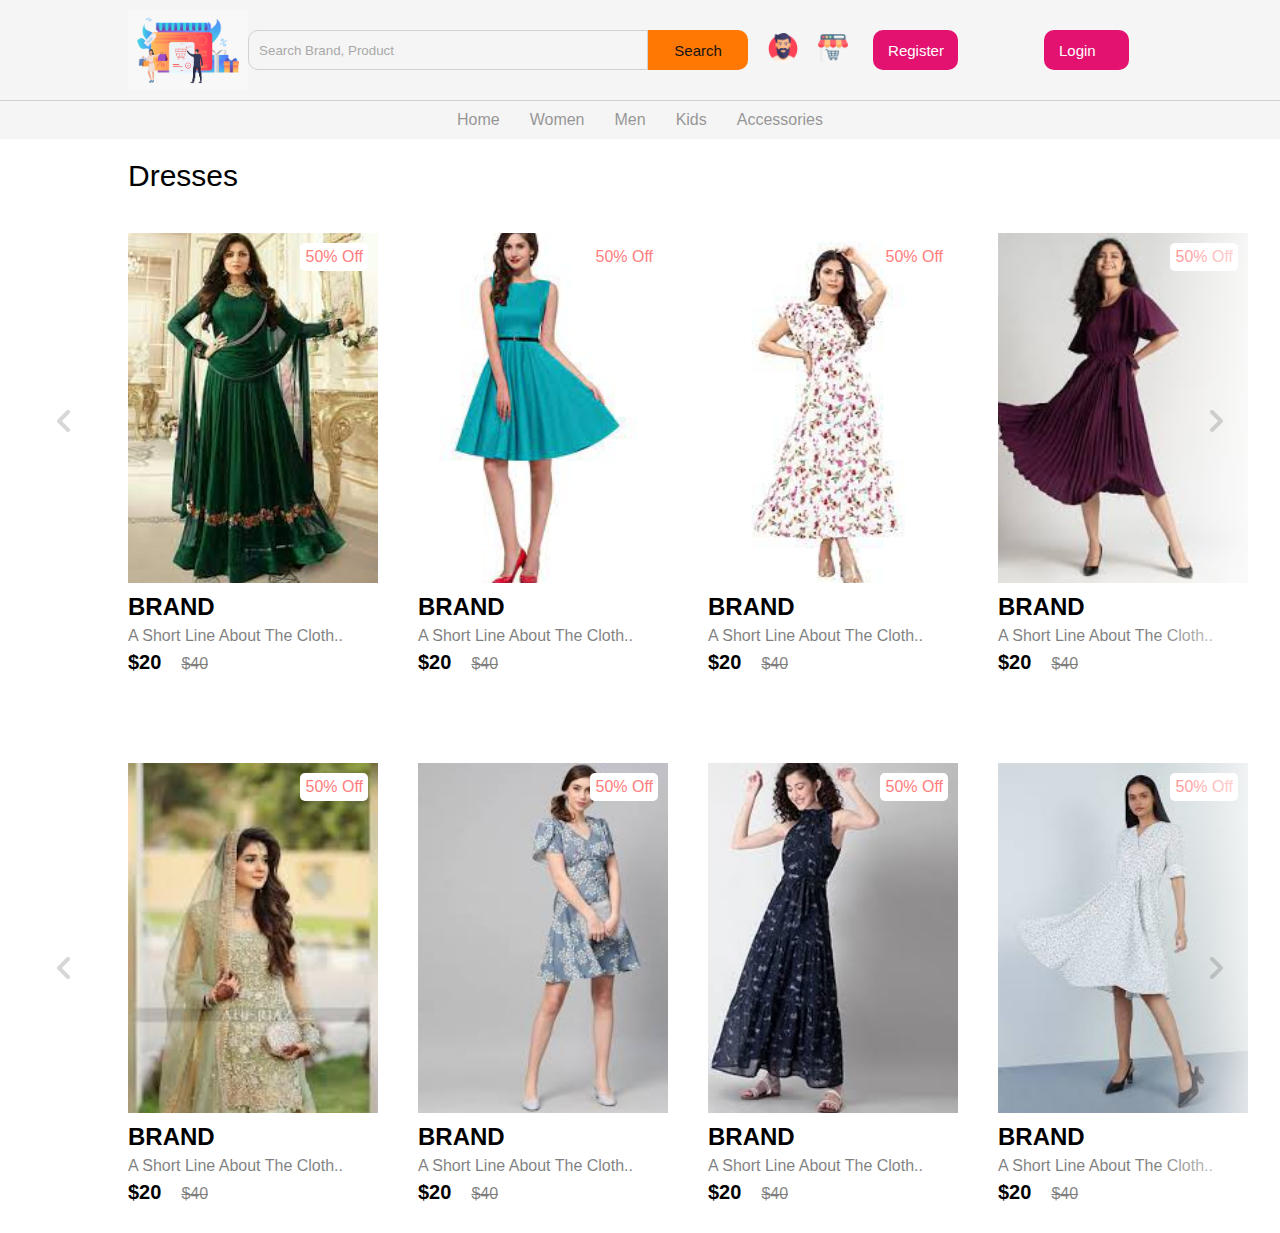
<file: HTML special/public/women.html>
<!DOCTYPE html>
<html lang="en">
<head>
    <meta charset="UTF-8">
    <meta http-equiv="X-UA-Compatible" content="IE=edge">
    <meta name="viewport" content="width=device-width, initial-scale=1.0">
    <link rel="stylesheet" href="css/home.css">
    <title>man</title>
</head>
<body>
    <nav class="navbar"></nav> 
    
    <!-- cards- container shirts -->
    <section class="product">
        <h2 class="product-category">Dresses</h2>
        <button class="pre-btn"><img src="img/arrow.png" alt=""></button>
        <button class="nxt-btn"><img src="img/arrow.png" alt=""></button>
        <div class="product-container">
            <div class="product-card">
                <div class="product-image">
                    <span class="discount-tag">50% off</span>
                    <img src="img/wo1.jpg" class="product-thumb" alt="">
                    <button class="card-btn">add to whislist</button>
                </div>
                <div class="product-info">
                    <h2 class="product-brand">brand</h2>
                    <p class="product-short-des">a short line about the cloth..</p>
                    <span class="price">$20</span><span class="actual-price">$40</span>
                </div>
            </div>
            <div class="product-card">
                <div class="product-image">
                    <span class="discount-tag">50% off</span>
                    <img src="img/wo2.jpg" class="product-thumb" alt="">
                    <button class="card-btn">add to whislist</button>
                </div>
                <div class="product-info">
                    <h2 class="product-brand">brand</h2>
                    <p class="product-short-des">a short line about the cloth..</p>
                    <span class="price">$20</span><span class="actual-price">$40</span>
                </div>
            </div>
            <div class="product-card">
                <div class="product-image">
                    <span class="discount-tag">50% off</span>
                    <img src="img/wo3.jpg" class="product-thumb" alt="">
                    <button class="card-btn">add to whislist</button>
                </div>
                <div class="product-info">
                    <h2 class="product-brand">brand</h2>
                    <p class="product-short-des">a short line about the cloth..</p>
                    <span class="price">$20</span><span class="actual-price">$40</span>
                </div>
            </div>
            <div class="product-card">
                <div class="product-image">
                    <span class="discount-tag">50% off</span>
                    <img src="img/wo4.jpg" class="product-thumb" alt="">
                    <button class="card-btn">add to whislist</button>
                </div>
                <div class="product-info">
                    <h2 class="product-brand">brand</h2>
                    <p class="product-short-des">a short line about the cloth..</p>
                    <span class="price">$20</span><span class="actual-price">$40</span>
                </div>
            </div>
            <div class="product-card">
                <div class="product-image">
                    <span class="discount-tag">50% off</span>
                    <img src="img/wo5.jpg" class="product-thumb" alt="">
                    <button class="card-btn">add to whislist</button>
                </div>
                <div class="product-info">
                    <h2 class="product-brand">brand</h2>
                    <p class="product-short-des">a short line about the cloth..</p>
                    <span class="price">$20</span><span class="actual-price">$40</span>
                </div>
            </div>
            <div class="product-card">
                <div class="product-image">
                    <span class="discount-tag">50% off</span>
                    <img src="img/wo6.jpg" class="product-thumb" alt="">
                    <button class="card-btn">add to whislist</button>
                </div>
                <div class="product-info">
                    <h2 class="product-brand">brand</h2>
                    <p class="product-short-des">a short line about the cloth..</p>
                    <span class="price">$20</span><span class="actual-price">$40</span>
                </div>
            </div>
            <div class="product-card">
                <div class="product-image">
                    <span class="discount-tag">50% off</span>
                    <img src="img/wo7.jpg" class="product-thumb" alt="">
                    <button class="card-btn">add to whislist</button>
                </div>
                <div class="product-info">
                    <h2 class="product-brand">brand</h2>
                    <p class="product-short-des">a short line about the cloth..</p>
                    <span class="price">$20</span><span class="actual-price">$40</span>
                </div>
            </div>
            <div class="product-card">
                <div class="product-image">
                    <span class="discount-tag">50% off</span>
                    <img src="img/wo8.jpg" class="product-thumb" alt="">
                    <button class="card-btn">add to whislist</button>
                </div>
                <div class="product-info">
                    <h2 class="product-brand">brand</h2>
                    <p class="product-short-des">a short line about the cloth..</p>
                    <span class="price">$20</span><span class="actual-price">$40</span>
                </div>
            </div>
            <!-- +7 more cards -->
        </div>
    </section>
    <section class="product">
        <h2 class="product-category"></h2>
        <button class="pre-btn"><img src="img/arrow.png" alt=""></button>
        <button class="nxt-btn"><img src="img/arrow.png" alt=""></button>
        <div class="product-container">
            <div class="product-card">
                <div class="product-image">
                    <span class="discount-tag">50% off</span>
                    <img src="img/wo9.jpg" class="product-thumb" alt="">
                    <button class="card-btn">add to whislist</button>
                </div>
                <div class="product-info">
                    <h2 class="product-brand">brand</h2>
                    <p class="product-short-des">a short line about the cloth..</p>
                    <span class="price">$20</span><span class="actual-price">$40</span>
                </div>
            </div>
            <div class="product-card">
                <div class="product-image">
                    <span class="discount-tag">50% off</span>
                    <img src="img/w10.jpg" class="product-thumb" alt="">
                    <button class="card-btn">add to whislist</button>
                </div>
                <div class="product-info">
                    <h2 class="product-brand">brand</h2>
                    <p class="product-short-des">a short line about the cloth..</p>
                    <span class="price">$20</span><span class="actual-price">$40</span>
                </div>
            </div>
            <div class="product-card">
                <div class="product-image">
                    <span class="discount-tag">50% off</span>
                    <img src="img/wo11.jpg" class="product-thumb" alt="">
                    <button class="card-btn">add to whislist</button>
                </div>
                <div class="product-info">
                    <h2 class="product-brand">brand</h2>
                    <p class="product-short-des">a short line about the cloth..</p>
                    <span class="price">$20</span><span class="actual-price">$40</span>
                </div>
            </div>
            <div class="product-card">
                <div class="product-image">
                    <span class="discount-tag">50% off</span>
                    <img src="img/wo12.jpg" class="product-thumb" alt="">
                    <button class="card-btn">add to whislist</button>
                </div>
                <div class="product-info">
                    <h2 class="product-brand">brand</h2>
                    <p class="product-short-des">a short line about the cloth..</p>
                    <span class="price">$20</span><span class="actual-price">$40</span>
                </div>
            </div>
            <div class="product-card">
                <div class="product-image">
                    <span class="discount-tag">50% off</span>
                    <img src="img/wo13.jpg" class="product-thumb" alt="">
                    <button class="card-btn">add to whislist</button>
                </div>
                <div class="product-info">
                    <h2 class="product-brand">brand</h2>
                    <p class="product-short-des">a short line about the cloth..</p>
                    <span class="price">$20</span><span class="actual-price">$40</span>
                </div>
            </div>
            <div class="product-card">
                <div class="product-image">
                    <span class="discount-tag">50% off</span>
                    <img src="img/wo14.jpg" class="product-thumb" alt="">
                    <button class="card-btn">add to whislist</button>
                </div>
                <div class="product-info">
                    <h2 class="product-brand">brand</h2>
                    <p class="product-short-des">a short line about the cloth..</p>
                    <span class="price">$20</span><span class="actual-price">$40</span>
                </div>
            </div>
            <div class="product-card">
                <div class="product-image">
                    <span class="discount-tag">50% off</span>
                    <img src="img/wo15.jpg" class="product-thumb" alt="">
                    <button class="card-btn">add to whislist</button>
                </div>
                <div class="product-info">
                    <h2 class="product-brand">brand</h2>
                    <p class="product-short-des">a short line about the cloth..</p>
                    <span class="price">$20</span><span class="actual-price">$40</span>
                </div>
            </div>
            <div class="product-card">
                <div class="product-image">
                    <span class="discount-tag">50% off</span>
                    <img src="img/wo16.jpg" class="product-thumb" alt="">
                    <button class="card-btn">add to whislist</button>
                </div>
                <div class="product-info">
                    <h2 class="product-brand">brand</h2>
                    <p class="product-short-des">a short line about the cloth..</p>
                    <span class="price">$20</span><span class="actual-price">$40</span>
                </div>
            </div>
            <!-- +7 more cards -->
        </div>
    </section>
    <script src="js/nav.js"></script>
    <script src="js/home.js"></script>
    
</body>
</html>
</file>
<file: HTML special/public/css/home.css>
@import 'nav.css';
@import 'footer.css';
.hero-section{
    width: 100%;
    height: calc(100vh - 120px);
    background-image: url('../img/header.png');
    background-size: cover;
    display: flex;
    justify-content: center;
    align-items: center;
}

.hero-section .logo{
    height: 150px;
    display: block;
    margin: auto;
}

.hero-section .sub-heading{
    margin-top: 10px;
    text-align: center;
    color: #fff;
    text-transform: capitalize;
    font-size: 35px;
    font-weight: 300;
}
.product{
    position: relative;
    overflow: hidden;
    padding: 20px 0;
}

.product-category{
    padding: 0 10vw;
    font-size: 30px;
    font-weight: 500;
    margin-bottom: 40px;
    text-transform: capitalize;
}
.product-container{
    padding: 0 10vw;
    display: flex;
    overflow-x: auto;
    scroll-behavior: smooth;
    white-space: nowrap;
}

.product-container::-webkit-scrollbar{
    display: none;
}

.product-card{
    flex: 0 0 auto;
    width: 250px;
    height: 450px;
    margin-right: 40px;
}

.product-image{
    position: relative;
    width: 100%;
    height: 350px;
    overflow: hidden;
}

.product-thumb{
    width: 100%;
    height: 350px;
    object-fit: cover;
}

.discount-tag{
    position: absolute;
    background: #fff;
    padding: 5px;
    border-radius: 5px;
    color: #ff7d7d;
    right: 10px;
    top: 10px;
    text-transform: capitalize;
}

.card-btn{
    position: absolute;
    bottom: 10px;
    left: 50%;
    transform: translateX(-50%);
    padding: 10px;
    width: 90%;
    text-transform: capitalize;
    border: none;
    outline: none;
    background: #fff;
    border-radius: 5px;
    transition: 0.5s;
    cursor: pointer;
    opacity: 0;
}

.product-card:hover .card-btn{
    opacity: 1;
}

.card-btn:hover{
    background: #efefef;
}

.product-info{
    width: 100%;
    height: 100px;
    padding-top: 10px;
}

.product-brand{
    text-transform: uppercase;
}

.product-short-des{
    width: 100%;
    height: 20px;
    line-height: 20px;
    overflow: hidden;
    opacity: 0.5;
    text-transform: capitalize;
    margin: 5px 0;
}

.price{
    font-weight: 900;
    font-size: 20px;
}

.actual-price{
    margin-left: 20px;
    opacity: 0.5;
    text-decoration: line-through;
}
.pre-btn, .nxt-btn{
    border: none;
    width: 10vw;
    height: 100%;
    position: absolute;
    top: 0;
    display: flex;
    justify-content: center;
    align-items: center;
    background: linear-gradient(90deg, rgba(255, 255, 255, 0) 0%, #fff 100%);
    cursor: pointer;
    z-index: 8;
}

.pre-btn{
    left: 0;
    transform: rotate(180deg);
}

.nxt-btn{
    right: 0;
}

.pre-btn img, .nxt-btn img{
    opacity: 0.2;
}

.pre-btn:hover img, .nxt-btn:hover img{
    opacity: 1;
}
.collection-container{
    width: 100%;
    display: grid;
    grid-template-columns: repeat(2, 1fr);
    grid-gap: 10px;
}

.collection{
    position: relative;
}

.collection img{
    width: 100%;
    height: 100%;
    object-fit: cover;
}

.collection p{
    position: absolute;
    top: 50%;
    left: 50%;
    transform: translate(-50%, -50%);
    text-align: center;
    color: #fff;
    font-size: 50px;
    text-transform: capitalize;
}

.collection:nth-child(3){
    grid-column: span 2;
    margin-bottom: 10px;
}
</file>
<file: HTML special/public/css/product.css>
.product-details{
    width: 100%;
    padding: 60px 10vw;
    display: flex;
    justify-content: space-between;
}

.image-slider{
    width: 500px;
    height: 500px;
    position: relative;
    background-image: url('../img/product\ image\ 1.png');
    background-size: cover;
}

.product-images{
    position: absolute;
    bottom: 20px;
    left: 50%;
    transform: translateX(-50%);
    width: 90%;
    background: #fff;
    border-radius: 5px;
    display: grid;
    grid-template-columns: repeat(4, 1fr);
    height: 100px;
    grid-gap: 10px;
    padding: 10px;
}

.product-images img{
    width: 100%;
    height: 80px;
    object-fit: cover;
    cursor: pointer;
}

.product-images img.active{
    opacity: 0.5;
}
.details{
    width: 50%;
}

.details .product-brand{
    text-transform: capitalize;
    font-size: 30px;
}

.details .product-short-des{
    font-size: 25px;
    line-height: 30px;
    height: auto;
    margin: 15px 0 30px;
}

.product-price{
    font-weight: 700;
    font-size: 30px;
}

.product-actual-price{
    font-size: 30px;
    opacity: 0.5;
    text-decoration: line-through;
    margin: 0 20px;
    font-weight: 300;
}

.product-discount{
    color: #ff7d7d;
    font-size: 20px;
}

.product-sub-heading{
    font-size: 30px;
    text-transform: uppercase;
    margin: 60px 0 10px;
    font-weight: 300;
}

.size-radio-btn{
    display: inline-block;
    width: 80px;
    height: 80px;
    text-align: center;
    font-size: 20px;
    border: 1px solid #383838;
    border-radius: 50%;
    margin: 10px;
    margin-left: 0;
    line-height: 80px;
    text-transform: uppercase;
    color: #383838;
    cursor: pointer;
}

.size-radio-btn.check{
    background: #383838;
    color: #fff;
}

.btn{
    width: 48%;
    padding: 20px;
    border-radius: 5px;
    background: none;
    border: 1px solid #383838;
    color: #383838;
    font-size: 20px;
    cursor: pointer;
    margin: 20px 0;
    text-transform: capitalize;
}

.cart-btn{
    margin-right: 2%;
    background: #383838;
    color: #fff;
}
.detail-des{
    padding: 0 10vw;
    text-transform: capitalize;
}

.heading{
    font-size: 30px;
    margin-bottom: 30px;
}

.des{
    color: #383838;
    line-height: 25px;
}
.product-container{
    display: grid;
    grid-template-columns: repeat(4, 1fr);
    height: auto;
    grid-row-gap: 40px;
}
</file>
